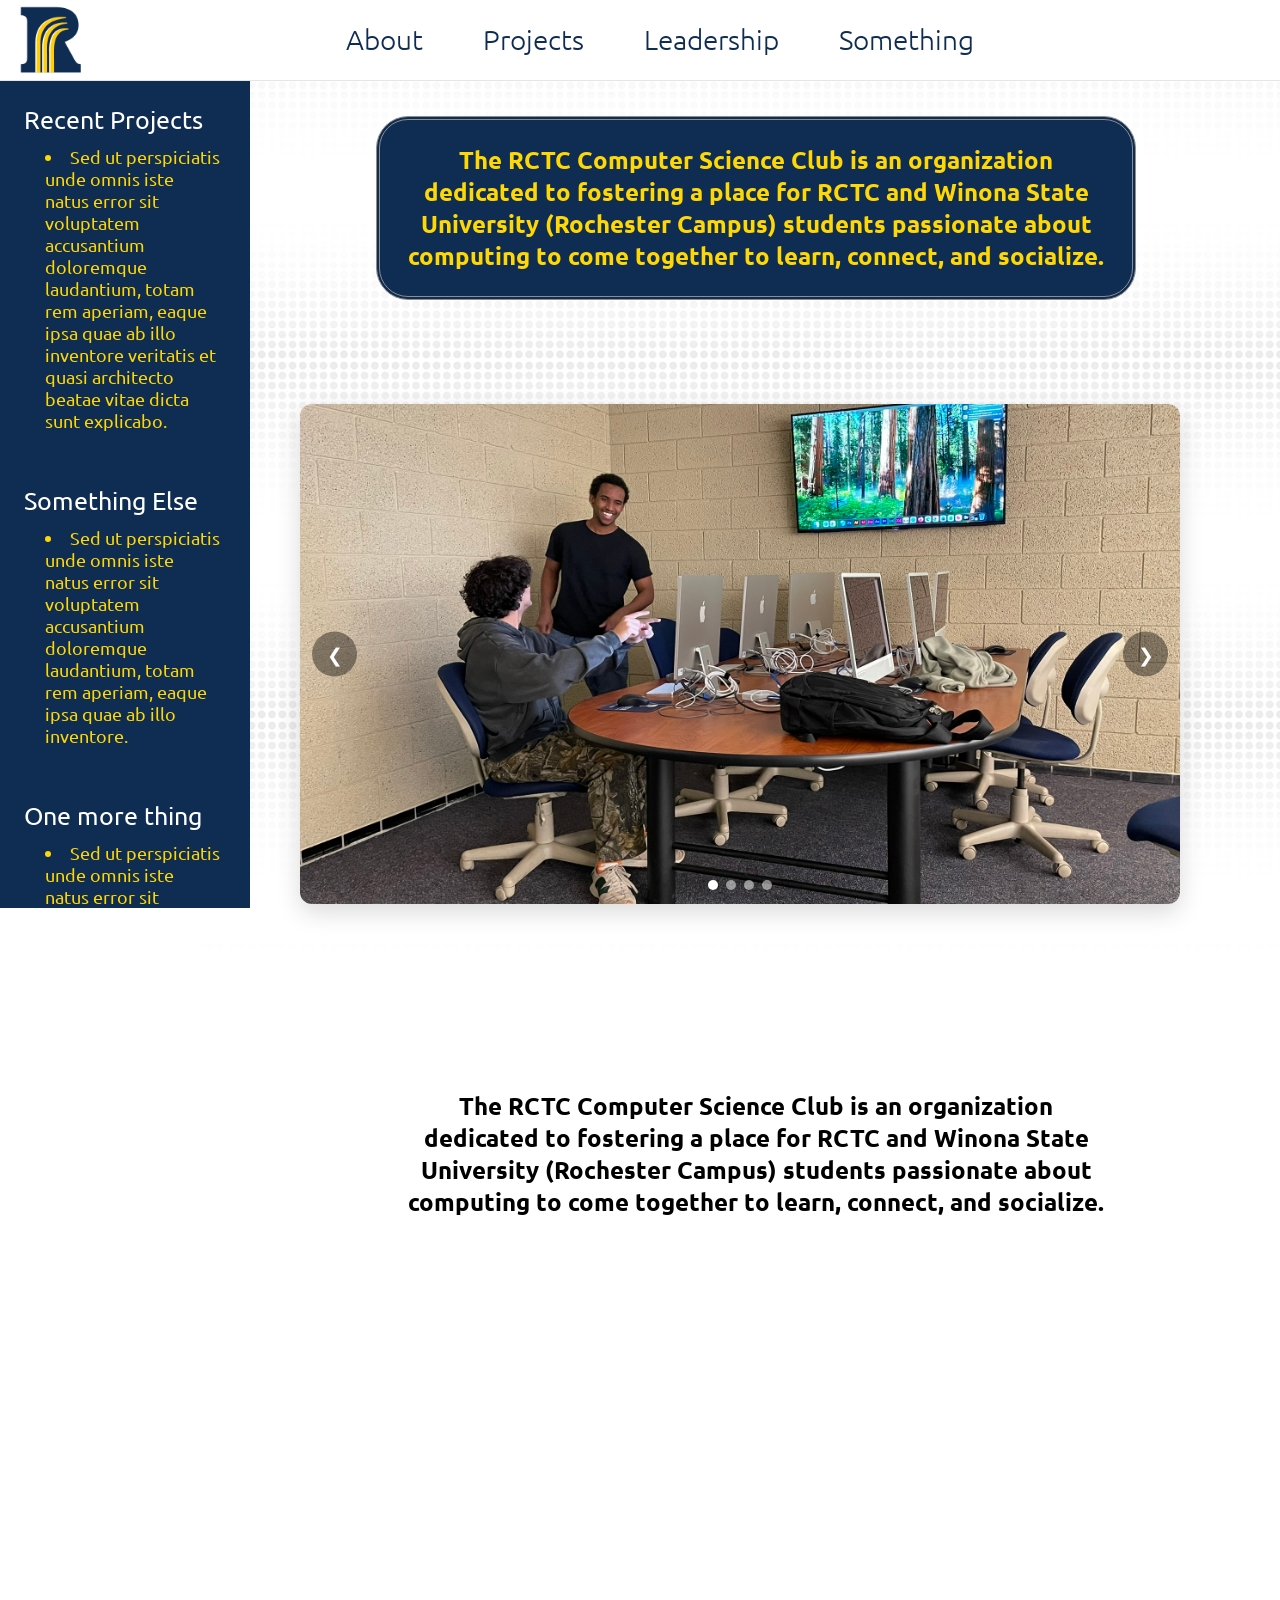
<file: Index/index.html>
<!DOCTYPE html>
<html lang="en">
<head>
    <meta charset="UTF-8">
    <meta name="viewport" content="width=device-width, initial-scale=1.0">
    <title>RCSC</title>
    <link rel="stylesheet" href="index-style.css">
    <link rel="preconnect" href="https://fonts.googleapis.com">
    <link rel="preconnect" href="https://fonts.gstatic.com" crossorigin>
    <link href="https://fonts.googleapis.com/css2?family=Google+Sans+Code:ital,wght@0,300..800;1,300..800&family=Roboto+Mono:ital,wght@0,100..700;1,100..700&family=Space+Mono:ital,wght@0,400;0,700;1,400;1,700&display=swap" rel="stylesheet">
</head>
<body>
    <div>
        <nav id="navbar">
            <a href="../Index/index.html">
                <img id="logo" src="..\Assets\RCTC logo.png" alt="RCTC Offical 'R' Logo">
            </a>
            <ul>
                <li><a href="../About/about.html">About</a></li>
                <li><a href="../Projects/projects.html">Projects</a></li>
                <li><a href="../Leadership/leadership.html">Leadership</a></li>
                <li><a href="">Something</a></li>
            </ul>
        </nav>
    </div>
    <div class="main">
        <img id="sting" src="../Assets/Sting.png" alt="RCTC Mascot Sting">
        <div class="intro-container">
            <h2 class="intro-text">
                The RCTC Computer Science Club is an organization dedicated to fostering a place for RCTC and Winona State University (Rochester Campus) students passionate about computing to come together to learn, connect, and socialize.
            </h2>
        </div>
        <div class="carousel" id="carousel">
            <div class="carousel-track" id="track">
                <img class="photo" src="..\Assets\saif and ibrahim.JPEG" alt="Photo of club member(s)">
                <img class="photo" src="..\Assets\Member.jpg" alt="Photo of club member(s)" style="object-position: center 40%;">
                <img class="photo" src="..\Assets\Members 3.jpg" alt="Photo of club member(s)">
                <img class="photo" src="..\Assets\Members.jpg" alt="Photo of club member(s)" style="object-position: center 30%;">
            </div>
    
            <button class="carousel-btn prev" id="prevBtn">&#10094;</button>
            <button class="carousel-btn next" id="nextBtn">&#10095;</button>
            
            <div class="dots" id="dots"></div>
        </div>
    </div>
    <div class="main-middle">
        <div class="intro-container">
            <h2 class="intro-text-middle">
                The RCTC Computer Science Club is an organization dedicated to fostering a place for RCTC and Winona State University (Rochester Campus) students passionate about computing to come together to learn, connect, and socialize.
            </h2>
        </div>
    </div>
    <div class="left-column">
        <div class="left-item">Recent Projects
            <ul class="left-list">
                <li class="left-list-item">Sed ut perspiciatis unde omnis iste natus error sit voluptatem accusantium doloremque laudantium, totam rem aperiam, eaque ipsa quae ab illo inventore veritatis et quasi architecto beatae vitae dicta sunt explicabo.</li>
            </ul>
        </div>
        <div class="left-item">Something Else
            <ul class="left-list">
                <li class="left-list-item">Sed ut perspiciatis unde omnis iste natus error sit voluptatem accusantium doloremque laudantium, totam rem aperiam, eaque ipsa quae ab illo inventore.</li>
            </ul>
        </div>
        <div class="left-item">One more thing
            <ul class="left-list">
                <li class="left-list-item">Sed ut perspiciatis unde omnis iste natus error sit voluptatem accusantium doloremque laudantium, totam rem aperiam, eaque ipsa.</li>
            </ul>
        </div>
    </div>
</body>
<script src="index-script.js"></script>
</html>
</file>
<file: Index/index-style.css>
/* font stuff */

@import url('https://fonts.googleapis.com/css2?family=Ubuntu:wght@300;400;500;700&display=swap');

html, body{
    margin: 0;
    padding: 0;
}

* {
    font-family: 'Ubuntu', sans-serif;
    text-decoration: none;
}

/* Sting on the top right of the screen */
#sting {
    position: fixed;
    width: 500px;
    left: 50%;
    top: 50%;
    transform: translate(-35%, -40%);
    z-index: -1;
    pointer-events: none;
    opacity: 100%;
}

/* Navbar */
#navbar {
    position: fixed;
    top: 0;
    left: 0;
    width: 100%;
    z-index: 1000;
    background: rgba(255, 255, 255, 0.98);
    backdrop-filter: blur(12px);
    border-bottom: 1px solid #e5e5e5;
    padding: 10px 20px;

    background-color: #ffffff;

    display: flex;
    align-items: center;
    justify-content: center;
    min-height: 60px;
}
#logo {
    width: auto;
    height: 70px;
    position: absolute;
    top: 5px;
    left: 15px;
}
ul {
    list-style-type: none;
    margin: 0;
    padding: 0;
    display: flex;
    gap: 60px;
}

a {
    color: #0f2c52;
    font-size: 28px;
    font-weight:300;
}

/* Intro */
.intro-container{
    display: flex;
    text-align: center;
    justify-content: center;
    overflow-wrap: break-word;
}

.intro-text {
    color: #ffd803;
    max-width: 80%;
    margin: 1rem 0 4rem 2rem;
    padding: 1.5rem; 
    border: 4px double rgb(141, 141, 141);
    border-radius: 2rem;
    background-color:#0f2c52;
}

/* Main content div */
.main {
    background-image: url(../Assets/whitegreybg.jpg);
    margin-left: 200px;
    height: 950px;
    max-height: 950px;
    align-items: center;
    padding: 100px;
    box-sizing: border-box;
}

/* Middle content div */
.main-middle{
    background-color: rgba(255, 255, 255, 0.027); 
    margin-left: 200px;
    height: 950px;
    max-height: 950px;
    align-items: center;
    padding: 100px;
    box-sizing: border-box;

    backdrop-filter: blur(0px);
    -webkit-backdrop-filter: blur(12px);
}

.intro-text-middle{
    color: #000000;
    max-width: 80%;
    margin: 1rem 0 4rem 2rem;
    padding: 1.5rem; 
    border-radius: 2rem;
    background-color: #ffffff;
}
.links {
    display: flex;
    gap: 10px;
    padding: 10px;
    position: ;
    bottom: 0;
}
.github {
    border-radius: 20%;
    background-color: #ffd903b7;
    width: 100px;
    height: 50px;
    text-align: center;
    padding-left: 10px;
    padding-right: 10px;
    line-height: 50px;
    text-decoration: underline;
}

.official-site {
    border-radius: 20%;
    line-height: 50px;
    background-color: #ffd903b7;
    width: 100px;
    height: 50px;
    text-align: center;
    padding-left: 10px;
    padding-right: 10px;
    text-decoration: underline;
}

/* Left column */
.left-column{
    position: fixed;
    left: 0;
    top: 80px;
    background-color: #0f2c52;
    width: 250px;
    height: 92%;
    scroll-behavior: smooth;
    overflow-y: auto;
}

.left-item{
    align-items: center;
    font-size: 25px;
    color: #ffffff;
    padding: 1.5rem;
}

.left-list{
    list-style: inside;
    padding-top: 5px;
    padding-left: 1rem;
    display: block;
}

.left-list-item{
    color: #ffd803;
    font-size: 18px;
    overflow-wrap: break-word;
    padding: 5px;
}

.column-link {
    font-size: 19px;
    color: white;
    text-decoration: underline;
}

.column-detail-text {
    font-size: 15px;
    padding-left: 9px;
    width: 150px;
}

.column-seperator {
    background-color: white;
    max-width: 100%;
    overflow-x: hidden;
    height: 1px;
}
/* Main page photo carousel*/
  .carousel {
    position: relative;
    height: 500px;
    max-width: 1000px;
    margin: 40px auto;
    overflow: hidden;
    border-radius: 12px;
    box-shadow: 0 8px 24px rgba(0,0,0,0.15);
  }
 
  .carousel-track {
    display: flex;
    transition: transform 0.4s ease;
  }
 
  .photo {
    min-width: 100%;
    height: 500px;
    object-fit: cover;
    color: white;
    font-size: 2rem;
    box-sizing: border-box;
  }
 
  .carousel-btn {
    position: absolute;
    top: 50%;
    width: 45px;
    transform: translateY(-50%);
    background: rgba(0,0,0,0.4);
    color: white;
    border: none;
    font-size: 1.2rem;
    padding: 10px 14px;
    cursor: pointer;
    border-radius: 50%;
  }
 
  .carousel-btn:hover { background: rgba(0,0,0,0.6); }
  .prev { left: 12px; }
  .next { right: 12px; }
 
  .dots {
    position: absolute;
    bottom: 14px;
    left: 50%;
    transform: translateX(-50%);
    display: flex;
    gap: 8px;
  }
 
  .dot {
    width: 10px;
    height: 10px;
    border-radius: 50%;
    background: rgba(255,255,255,0.5);
    cursor: pointer;
  }
 
  .dot.active { background: white; }

/* ============================= */
/* Responsive css        */
/* ============================= */

/* Tablets / small laptops */
@media (max-width: 1024px) {
    #logo {
        width: auto;
        height: 70px;
        position: absolute;
        top: 5px;
        left: 15px;
    }

    ul {
        gap: 30px;
    }

    a {
        font-size: 22px;
    }

    .left-column {
        width: 200px;
    }

    .main,
    .main-middle {
        margin-left: 200px;
        padding: 60px;
    }

    .carousel {
        max-width: 90%;
    }
}

/* Tablets portrait / large phones */
@media (max-width: 768px) {
    #sting {
        top: 5%;
        height: 20%;
    }

    #navbar {
        justify-content: flex-start;
        padding: 10px 15px;
    }

    #logo {
        position: static;
        padding-left: 0;
        height: 45px;
        padding-top: 10px;
        padding-bottom: 10px;
    }

    ul {
        gap: 15px;
        margin-left: 15px;
    }

    a {
        font-size: 16px;
    }

    .left-column {
        position: static;
        width: 100%;
        height: auto;
        top: 0;
    }

    .main,
    .main-middle {
        margin-left: 0;
        height: auto;
        max-height: none;
        padding: 40px 20px;
    }

    .intro-text,
    .intro-text-middle {
        max-width: 100%;
        margin: 1rem 0 2rem 0;
    }

    .carousel {
        height: 320px;
        max-width: 100%;
    }

    .photo {
        height: 320px;
    }
}

/* Phones */
@media (max-width: 480px) {
    ul {
        flex-wrap: wrap;
        gap: 10px;
    }

    a {
        font-size: 14px;
    }

    .intro-text,
    .intro-text-middle {
        padding: 1rem;
        border-radius: 1rem;
    }

    .carousel {
        height: 220px;
    }

    .photo {
        height: 220px;
    }

    .carousel-btn {
        padding: 6px 10px;
        font-size: 1rem;
    }

    .left-item {
        font-size: 20px;
        padding: 1rem;
    }

    .left-list-item {
        font-size: 15px;
    }
}
</file>
